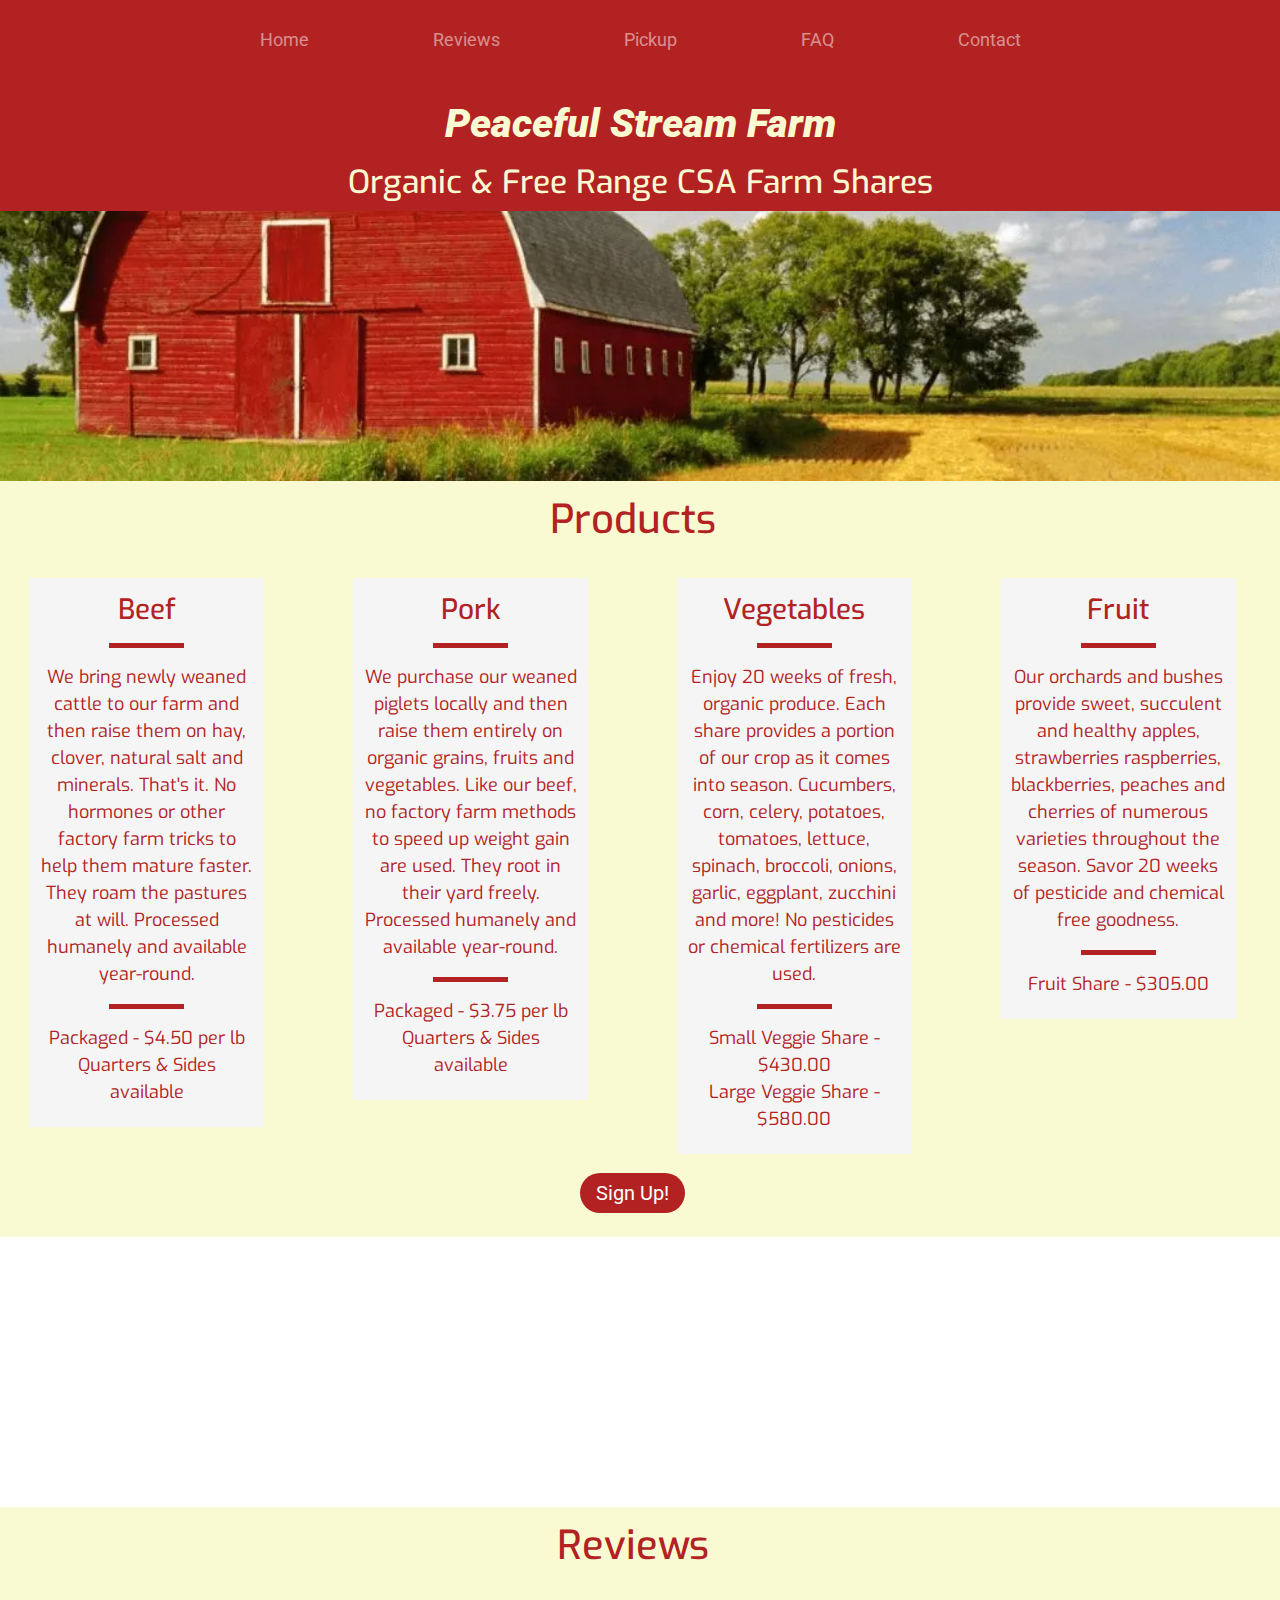
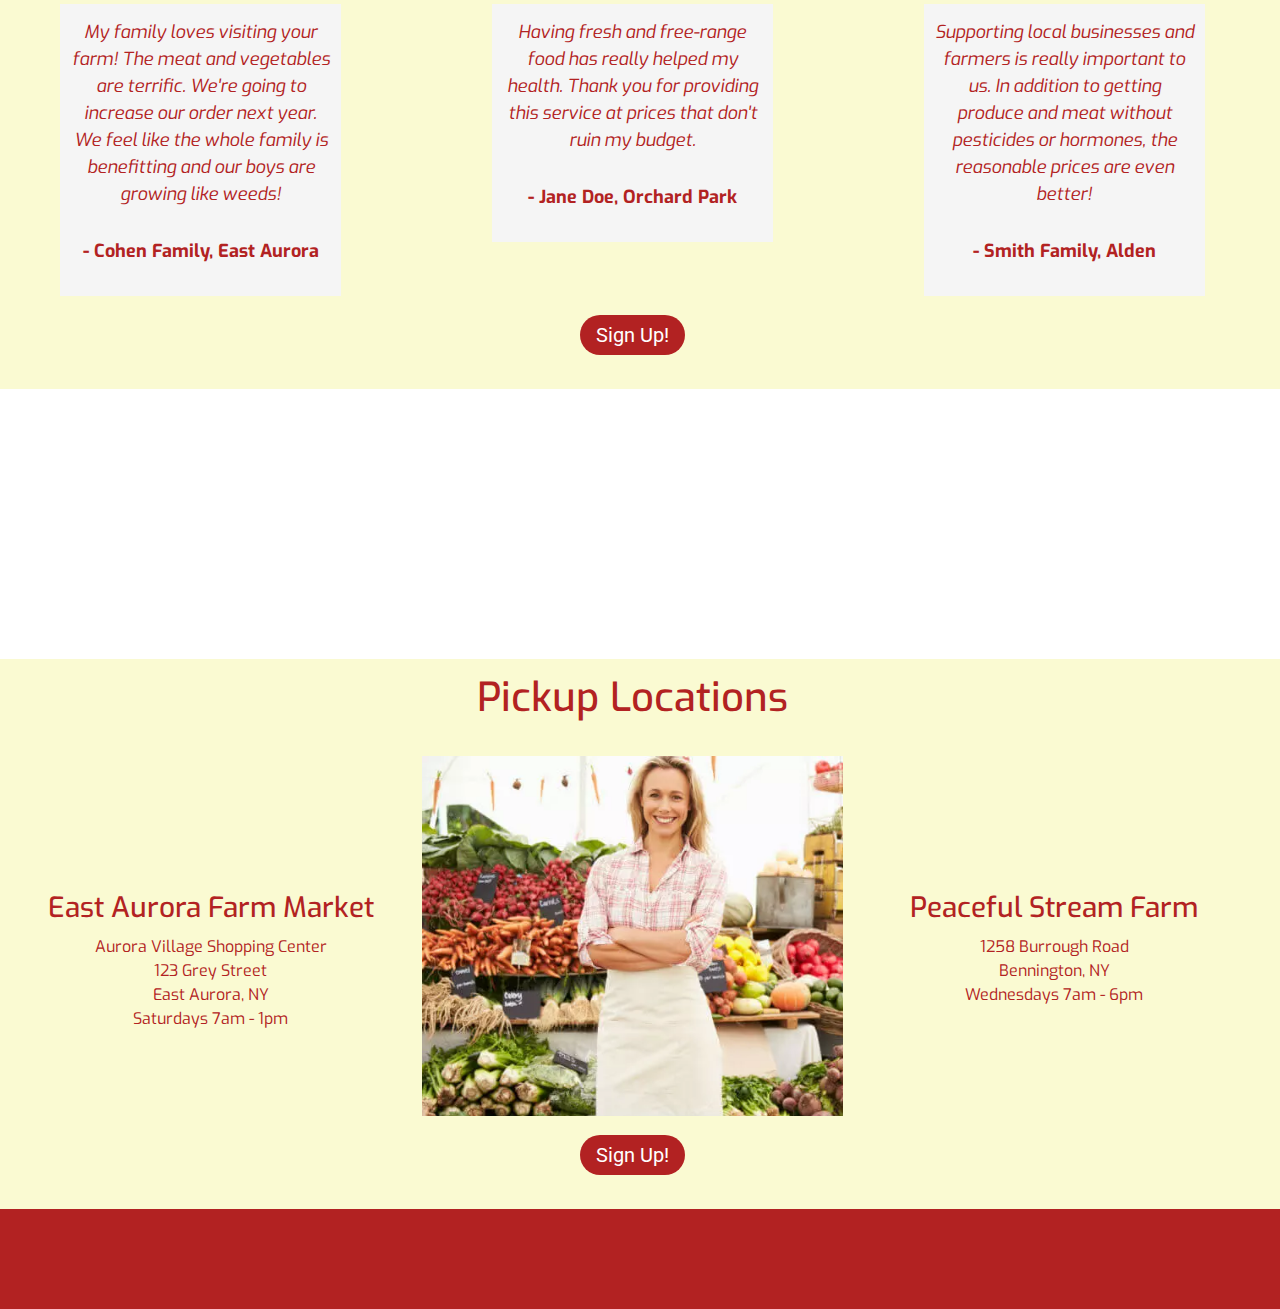
<file: index.html>
<!DOCTYPE html>
<html lang="en">

<head>
    <meta charset="UTF-8">
    <meta name="viewport" content="width=device-width, initial-scale=1.0">
    <meta name="keywords"
        content="east aurora farm market, organic, organic produce, CSA, community supported agriculture, free range, free range beef, free range pork, farm shares">
    <link rel="stylesheet" href="https://maxcdn.bootstrapcdn.com/bootstrap/4.2.1/css/bootstrap.min.css" />
    <link rel="stylesheet" href="https://use.fontawesome.com/releases/v5.15.2/css/all.css"
        integrity="sha384-vSIIfh2YWi9wW0r9iZe7RJPrKwp6bG+s9QZMoITbCckVJqGCCRhc+ccxNcdpHuYu" crossorigin="anonymous">
    <link rel="stylesheet" href="assets/css/style.css" type="text/css" />
    <title>Peaceful Stream Farm</title>
    <link rel="icon" href="data; ">
</head>

<body>
    <header class="bg-color-nav">
        <div class="container">
            <div class="row no-gutters">
                <div class="col">
                    <nav class="navbar navbar-dark navbar-expand-sm">
                        <button class="navbar-toggler ml-auto" type="button" data-toggle="collapse"
                            data-target="#navbarNavDropdown" aria-controls="navbarNavDropdown" aria-expanded="false"
                            aria-label="Toggle navigation">
                            <span class="navbar-toggler-icon"></span>
                        </button>
                        <div class="collapse navbar-collapse" id="navbarNavDropdown">
                            <ul class="navbar-nav navbar-center mx-auto nav">
                                <li class="nav-item mr list-inline-item menuitem">
                                    <a href="#home" class="nav-link"><i class="fa fa-home d-none d-xl-block"
                                            aria-hidden="true"></i><span>Home</span></a>
                                </li>
                                <li class="nav-item mr list-inline-item menuitem">
                                    <a href="#review" class="nav-link"><i class="fas fa-check d-none d-xl-block"
                                            aria-hidden="true"></i><span>Reviews</span></a>
                                </li>
                                <li class="nav-item mr list-inline-item  menuitem">
                                    <a href="#pickup" class="nav-link"><i class="fas fa-map-signs d-none d-xl-block"
                                            aria-hidden="true"></i><span>Pickup</span></a>
                                </li>
                                <li class="nav-item mr list-inline-item  menuitem">
                                    <a href="faq.html" class="nav-link"><i class="fa fa-question d-none d-xl-block"
                                            aria-hidden="true"></i><span>FAQ</span></a>
                                </li>
                                <li class="nav-item mr list-inline-item menuitem">
                                    <a href="contact.html" class="nav-link"><i class="fa fa-comment d-none d-xl-block"
                                            aria-hidden="true"></i><span>Contact</span></a>
                                </li>
                            </ul>
                        </div>
                    </nav>
                </div>
            </div>
            <div class="heading bg-color-heading">
                <br class="d-none d-md-block">
                <h1 class="heading-text"><strong><em>Peaceful Stream Farm </em><i class="fas fa-bacon"
                            aria-hidden="true"></i></strong></h1>
                <h2 class="sub-heading-text">Organic & Free Range CSA Farm Shares</h2>
            </div>
        </div>
    </header>


    <div class="img1-container">
    </div>
    <!-- /.products -->
    <div class="container-fluid product-section bg-color-product">
        <div class="row no-gutters">
            <div class="col-12">
                <h1 id="home" class="heading sub-heading-text2">Products</h1>
            </div>
        </div>
        <br class="d-none d-md-block">
        <div class="row">
            <div class="col-12 col-md-6 col-xl-3">
                <div class="media">
                    <div class="media-body product">
                        <blockquote class="blockquote">
                            <h3>Beef</h3>
                            <hr class="block-divider d-none d-xl-block">
                            <p>
                                We bring newly weaned cattle to our farm and then raise them on hay, clover, natural
                                salt and minerals.
                                That's it. No hormones or other factory farm tricks to help them mature faster.
                                They roam the pastures at will. Processed humanely and available year-round.
                            </p>
                            <hr class="block-divider d-none d-xl-block">
                            <p>
                                Packaged - $4.50 per lb
                            </p>
                            <p>
                                Quarters & Sides available
                            </p>
                            <hr class="block-divider d-xl-none">
                        </blockquote>
                    </div>
                </div>
            </div>
            <div class="col-12 col-md-6 col-xl-3">
                <div class="media">
                    <div class="media-body product">
                        <blockquote class="blockquote">
                            <h3>Pork</h3>
                            <hr class="block-divider d-none d-xl-block">
                            <p>
                                We purchase our weaned piglets locally and then raise them entirely on organic grains,
                                fruits and vegetables.
                                Like our beef, no factory farm methods to speed up weight gain are used.
                                They root in their yard freely. Processed humanely and available year-round.
                            </p>
                            <hr class="block-divider d-none d-xl-block">
                            <p>
                                Packaged - $3.75 per lb
                            </p>
                            <p>
                                Quarters & Sides available
                            </p>
                            <hr class="block-divider d-xl-none">
                        </blockquote>
                    </div>
                </div>
            </div>
            <div class="col-12 col-md-6 col-xl-3">
                <div class="media">
                    <div class="media-body product">
                        <blockquote class="blockquote">
                            <h3>Vegetables</h3>
                            <hr class="block-divider d-none d-xl-block">
                            <p>
                                Enjoy 20 weeks of fresh, organic produce. Each share provides a portion of
                                our crop as it comes into season. Cucumbers, corn, celery, potatoes, tomatoes,
                                lettuce, spinach, broccoli, onions, garlic, eggplant, zucchini and more!
                                No pesticides or chemical fertilizers are used.
                            </p>
                            <hr class="block-divider d-none d-xl-block">
                            <p>
                                Small Veggie Share - $430.00
                            </p>
                            <p>
                                Large Veggie Share - $580.00
                            </p>
                            <hr class="block-divider d-xl-none">
                        </blockquote>
                    </div>
                </div>
            </div>
            <div class="col-12 col-md-6 col-xl-3">
                <div class="media">
                    <div class="media-body product">
                        <blockquote class="blockquote">
                            <h3>Fruit</h3>
                            <hr class="block-divider d-none d-xl-block">
                            <p>
                                Our orchards and bushes provide sweet, succulent and healthy apples, strawberries
                                raspberries, blackberries, peaches and cherries of numerous varieties throughout the
                                season.
                                Savor 20 weeks of pesticide and chemical free goodness.
                            </p>
                            <hr class="block-divider d-none d-xl-block">
                            <p>
                                Fruit Share - $305.00
                            </p>
                            <hr class="block-divider d-xl-none">
                        </blockquote>
                    </div>
                </div>
            </div>
        </div>
        <br>
        <div class="form-row text-center">
            <div class="col">
                <p><a class="btn-prod btn-lg btn-light" href="contact.html">Sign Up!</a></p>
            </div>
        </div>
        <br>
    </div>
    <div class="img2-container">
    </div>
    <!-- /.reviews -->
    <div class="container-fluid review-section bg-color-review">
        <div class="row">
            <div class="col-12">
                <h1 id="review" class="heading sub-heading-text2">Reviews</h1>
            </div>
        </div>
        <br class="d-none d-md-block">
        <div class="row">
            <div class="col-12 col-md-6 col-lg-4">
                <div class="media">
                    <div class="media-body review">
                        <blockquote class="blockquote text-center">
                            <p><em>My family loves visiting your farm! The meat and vegetables are terrific. We're
                                    going to increase our
                                    order next year. We feel like the whole family is benefitting and our boys are
                                    growing like weeds!</em>
                            </p>
                            <br class="d-none d-md-block">
                            <p><strong>- Cohen Family, East Aurora</strong></p>
                        </blockquote>
                    </div>
                </div>
            </div>
            <div class="d-none d-lg-block col-lg-4">
                <div class="media">
                    <div class="media-body review">
                        <blockquote class="blockquote text-center">
                            <p><em>Having fresh and free-range food has really helped my health.
                                    Thank you for providing this service at prices that don't ruin my budget.</em>
                            </p>
                            <br class="d-none d-md-block">
                            <p><strong>- Jane Doe, Orchard Park</strong></p>
                        </blockquote>
                    </div>
                </div>
            </div>
            <div class="col-12 col-md-6 col-lg-4">
                <div class="media">
                    <div class="media-body review">
                        <blockquote class="blockquote">
                            <p><em> Supporting local businesses and farmers is really important to us.
                                    In addition to getting produce and meat without pesticides or hormones,
                                    the reasonable prices are even better!</em>
                            </p>
                            <br class="d-none d-md-block">
                            <p><strong>- Smith Family, Alden</strong></p>
                        </blockquote>
                    </div>
                </div>
            </div>
        </div>
        <br>
        <div class="form-row text-center">
            <div class="col">
                <p><a class="btn-prod btn-lg btn-light" href="contact.html">Sign Up!</a></p>
            </div>
        </div>
        <br>
    </div>
    <div class="img3-container">
    </div>
    <!-- /.pickup -->
    <div class="container-fluid pickup-section bg-color-pickup">
        <div class="row no-gutters">
            <div class="col-12">
                <h1 id="pickup" class="heading sub-heading-text2">Pickup Locations</h1>
            </div>
        </div>
        <br class="d-none d-md-block">
        <div class="row no-gutters">
            <div class="col-sm-12 col-lg-4">
                <div class="location text-center">
                    <h3 class="sub-heading-text2">East Aurora Farm Market</h3>
                    <span>Aurora Village Shopping Center</span>
                    <br>
                    <span>123 Grey Street</span>
                    <br>
                    <span>East Aurora, NY</span>
                    <br>
                    <span>Saturdays 7am - 1pm</span>
                </div>
            </div>
            <div class="d-none d-lg-block col-lg-4">
                <div class="location-img" aria-hidden="true">
                </div>
            </div>
            <div class="col-sm-12 col-lg-4 text-center">
                <div class="location text-center">
                    <h3 class="sub-heading-text2">Peaceful Stream Farm</h3>
                    <span>1258 Burrough Road</span>
                    <br>
                    <span>Bennington, NY</span>
                    <br>
                    <span>Wednesdays 7am - 6pm</span>
                </div>
            </div>
        </div>
        <br>
        <div class="form-row text-center">
            <div class="col">
                <p><a class="btn-prod btn-lg btn-light" href="contact.html">Sign Up!</a></p>
            </div>
        </div>
        <br>
    </div>


    <footer class="bg-color-footer">
        <div class="container-fluid">
            <div class="row text-center no-gutters">
                <div class="col">
                    <ul class="list-inline social-links">
                        <li class="list-inline-item menuitem">
                            <a class="col-2" href="https://www.facebook.com/" target="_blank" rel="noreferrer">
                                <i class="fab fa-facebook-f" aria-hidden="true"></i>
                                <span class="sr-only">Facebook</span>
                            </a>
                        </li>
                        <li class="list-inline-item menuitem">
                            <a class="col-2" href="https://twitter.com/" target="_blank" rel="noreferrer">
                                <i class="fab fa-twitter" aria-hidden="true"></i>
                                <span class="sr-only">Twitter</span>
                            </a>
                        </li>
                        <li class="list-inline-item menuitem">
                            <a class="col-2" href="https://www.pinterest.com/" target="_blank" rel="noreferrer">
                                <i class="fab fa-pinterest" aria-hidden="true"></i>
                                <span class="sr-only">Pinterest</span>
                            </a>
                        </li>
                        <li class="list-inline-item menuitem">
                            <a class="col-2" href="https://www.instagram.com/" target="_blank" rel="noreferrer">
                                <i class="fab fa-instagram" aria-hidden="true"></i>
                                <span class="sr-only">Instagram</span>
                            </a>
                        </li>
                    </ul>
                </div>
            </div>
        </div>
    </footer>
    <script src="https://code.jquery.com/jquery-3.3.1.slim.min.js"
        integrity="sha384-q8i/X+965DzO0rT7abK41JStQIAqVgRVzpbzo5smXKp4YfRvH+8abtTE1Pi6jizo"
        crossorigin="anonymous"></script>
    <script src="https://cdnjs.cloudflare.com/ajax/libs/popper.js/1.14.6/umd/popper.min.js"
        integrity="sha384-wHAiFfRlMFy6i5SRaxvfOCifBUQy1xHdJ/yoi7FRNXMRBu5WHdZYu1hA6ZOblgut"
        crossorigin="anonymous"></script>
    <script src="https://stackpath.bootstrapcdn.com/bootstrap/4.2.1/js/bootstrap.min.js"
        integrity="sha384-B0UglyR+jN6CkvvICOB2joaf5I4l3gm9GU6Hc1og6Ls7i6U/mkkaduKaBhlAXv9k"
        crossorigin="anonymous"></script>
</body>

</html>
</file>
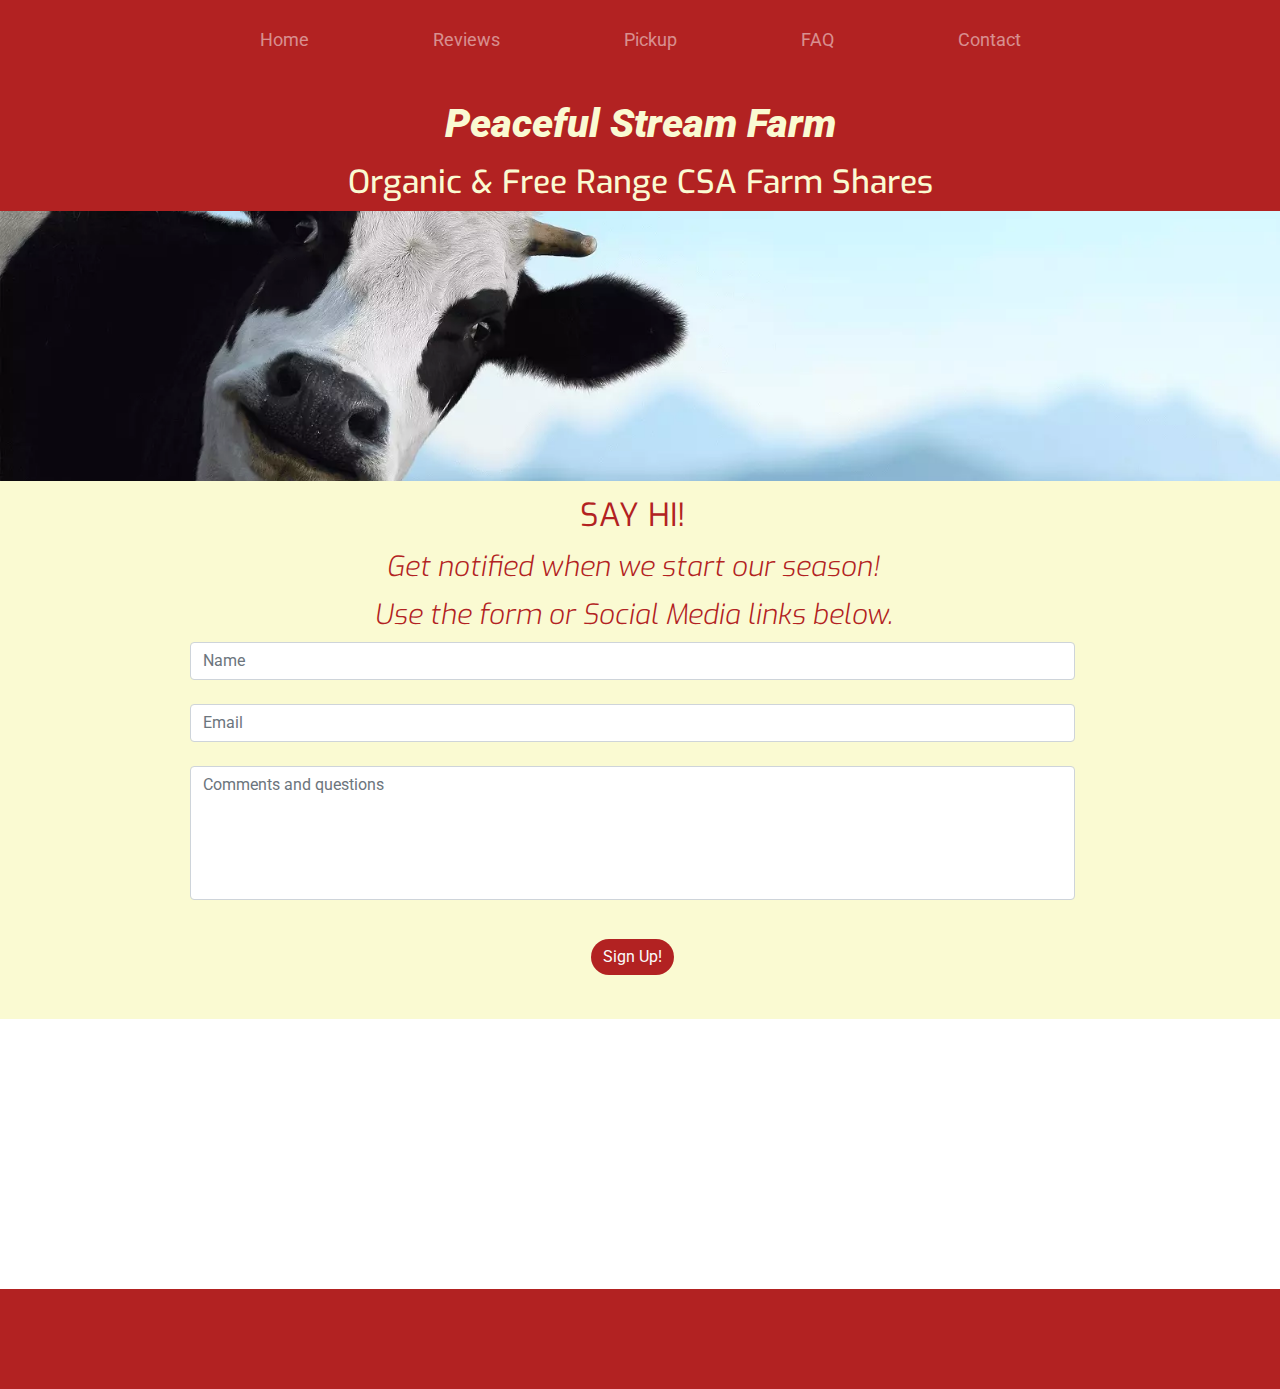
<file: contact.html>
<!DOCTYPE html>
<html lang="en">

<head>
    <meta charset="UTF-8">
    <meta name="viewport" content="width=device-width, initial-scale=1.0">
    <meta name="keywords"
        content="east aurora farm market, organic, organic produce, CSA, community supported agriculture, free range, free range beef, free range pork, farm shares">
    <link rel="stylesheet" href="https://maxcdn.bootstrapcdn.com/bootstrap/4.2.1/css/bootstrap.min.css" />
    <link rel="stylesheet" href="https://use.fontawesome.com/releases/v5.15.2/css/all.css"
        integrity="sha384-vSIIfh2YWi9wW0r9iZe7RJPrKwp6bG+s9QZMoITbCckVJqGCCRhc+ccxNcdpHuYu" crossorigin="anonymous">
    <link rel="stylesheet" href="assets/css/style.css" type="text/css" />
    <title>Peaceful Stream Farm | Orgnaic CSA Farm Shares</title>
    <link rel="icon" href="data; ">
</head>

<body>
    <header class="bg-color-nav">
        <div class="container">
            <div class="row no-gutters">
                <div class="col">
                    <nav class="navbar navbar-dark navbar-expand-sm">
                        <button class="navbar-toggler ml-auto" type="button" data-toggle="collapse"
                            data-target="#navbarNavDropdown" aria-controls="navbarNavDropdown" aria-expanded="false"
                            aria-label="Toggle navigation">
                            <span class="navbar-toggler-icon"></span>
                        </button>
                        <div class="collapse navbar-collapse" id="navbarNavDropdown">
                            <ul class="navbar-nav navbar-center mx-auto nav">
                                <li class="nav-item mr list-inline-item menuitem">
                                    <a href="index.html" class="nav-link"><i class="fa fa-home d-none d-xl-block"
                                            aria-hidden="true"></i><span>Home</span></a>
                                </li>
                                <li class="nav-item mr list-inline-item menuitem">
                                    <a href="index.html" class="nav-link"><i class="fas fa-check d-none d-xl-block"
                                            aria-hidden="true"></i><span>Reviews</span></a>
                                </li>
                                <li class="nav-item mr list-inline-item  menuitem">
                                    <a href="index.html" class="nav-link"><i class="fas fa-map-signs d-none d-xl-block"
                                            aria-hidden="true"></i><span>Pickup</span></a>
                                </li>
                                <li class="nav-item mr list-inline-item  menuitem">
                                    <a href="faq.html" class="nav-link"><i class="fa fa-question d-none d-xl-block"
                                            aria-hidden="true"></i><span>FAQ</span></a>
                                </li>
                                <li class="nav-item mr list-inline-item menuitem">
                                    <a href="contact.html" class="nav-link"><i class="fa fa-comment d-none d-xl-block"
                                            aria-hidden="true"></i><span>Contact</span></a>
                                </li>
                            </ul>
                        </div>
                    </nav>
                </div>
            </div>
            <div class="heading bg-color-heading">
                <br class="d-none d-md-block">
                <h1 class="heading-text"><strong><em>Peaceful Stream Farm </em><i class="fas fa-bacon"
                            aria-hidden="true"></i></strong></h1>
                <h2 class="sub-heading-text">Organic & Free Range CSA Farm Shares</h2>
            </div>
        </div>
    </header>


    <div class="img4-container">
    </div>
    <section>
        <div class="container-fluid bg-color-contact">
            <div class="row no-gutters contact">
                <div class="col">
                    <h2 class="contact-heading uppercase text-center"><strong>Say Hi!</strong></h2>
                    <h3 class="contact-heading text-center"><em>Get notified when we start our season!</em></h3>
                    <h3 class="contact-heading text-center"><em>Use the form or Social Media links below.</em></h3>

                    <!-- /. Majority copied from CI example Resume/CV site in class mini-project -->
                    <div class="center-form">
                        <form action="contact_thanks.html" method="GET">
                            <input type="text" name="name" id="fullname" class="form-control" placeholder="Name"
                                required />
                            <br>
                            <input type="email" name="email" id="emailaddress" class="form-control" placeholder="Email"
                                required />
                            <br>
                            <textarea name="comments" id="comments" rows="5" class="form-control"
                                placeholder="Comments and questions"></textarea>
                            <br>
                            <div class="form-row text-center">
                                <div class="col">
                                    <button type="submit" class="btn btn-secondary">Sign Up!</button>
                                </div>
                            </div>
                            <br>
                        </form>
                    </div>
                </div>
            </div>
        </div>
    </section>
    <div class="img5-container">
    </div>


    <footer class="bg-color-footer">
        <div class="container-fluid">
            <div class="row text-center no-gutters">
                <div class="col">
                    <ul class="list-inline social-links">
                        <li class="list-inline-item menuitem">
                            <a class="col-2" href="https://www.facebook.com/" target="_blank" rel="noreferrer">
                                <i class="fab fa-facebook-f" aria-hidden="true"></i>
                                <span class="sr-only">Facebook</span>
                            </a>
                        </li>
                        <li class="list-inline-item menuitem">
                            <a class="col-2" href="https://twitter.com/" target="_blank" rel="noreferrer">
                                <i class="fab fa-twitter" aria-hidden="true"></i>
                                <span class="sr-only">Twitter</span>
                            </a>
                        </li>
                        <li class="list-inline-item menuitem">
                            <a class="col-2" href="https://www.pinterest.com/" target="_blank" rel="noreferrer">
                                <i class="fab fa-pinterest" aria-hidden="true"></i>
                                <span class="sr-only">Pinterest</span>
                            </a>
                        </li>
                        <li class="list-inline-item menuitem">
                            <a class="col-2" href="https://www.instagram.com/" target="_blank" rel="noreferrer">
                                <i class="fab fa-instagram" aria-hidden="true"></i>
                                <span class="sr-only">Instagram</span>
                            </a>
                        </li>
                    </ul>
                </div>
            </div>
        </div>
    </footer>
    <script src="https://code.jquery.com/jquery-3.3.1.slim.min.js"
        integrity="sha384-q8i/X+965DzO0rT7abK41JStQIAqVgRVzpbzo5smXKp4YfRvH+8abtTE1Pi6jizo"
        crossorigin="anonymous"></script>
    <script src="https://cdnjs.cloudflare.com/ajax/libs/popper.js/1.14.6/umd/popper.min.js"
        integrity="sha384-wHAiFfRlMFy6i5SRaxvfOCifBUQy1xHdJ/yoi7FRNXMRBu5WHdZYu1hA6ZOblgut"
        crossorigin="anonymous"></script>
    <script src="https://stackpath.bootstrapcdn.com/bootstrap/4.2.1/js/bootstrap.min.js"
        integrity="sha384-B0UglyR+jN6CkvvICOB2joaf5I4l3gm9GU6Hc1og6Ls7i6U/mkkaduKaBhlAXv9k"
        crossorigin="anonymous"></script>
</body>

</html>
</file>
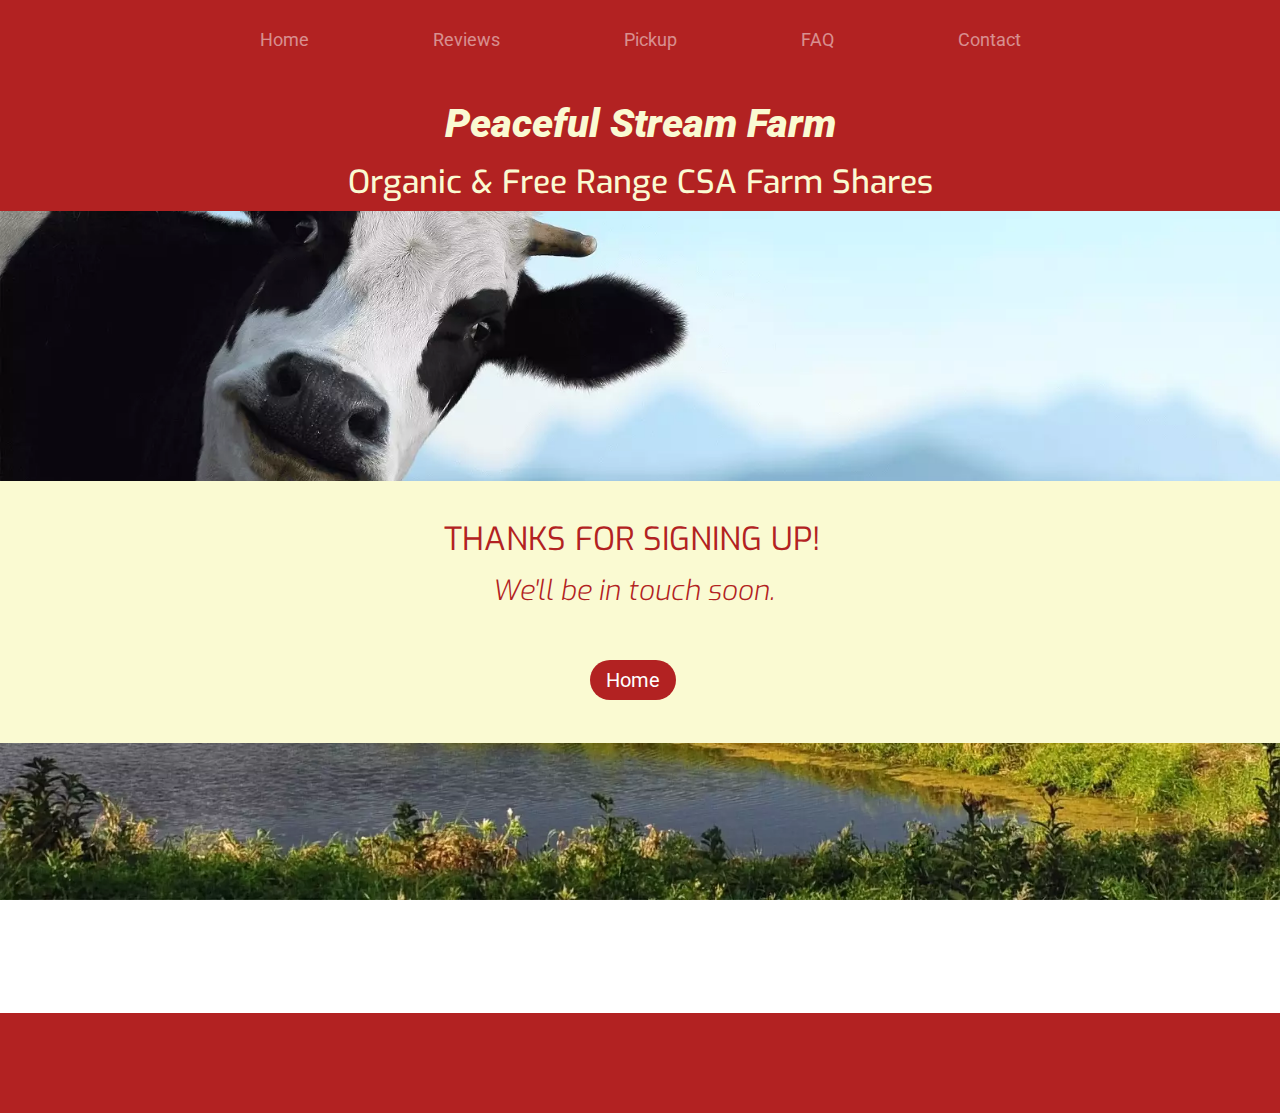
<file: contact_thanks.html>
<!DOCTYPE html>
<html lang="en">

<head>
    <meta charset="UTF-8">
    <meta name="viewport" content="width=device-width, initial-scale=1.0">
    <meta name="keywords"
        content="east aurora farm market, organic, organic produce, CSA, community supported agriculture, free range, free range beef, free range pork, farm shares">
    <link rel="stylesheet" href="https://maxcdn.bootstrapcdn.com/bootstrap/4.2.1/css/bootstrap.min.css" />
    <link rel="stylesheet" href="https://use.fontawesome.com/releases/v5.15.2/css/all.css"
        integrity="sha384-vSIIfh2YWi9wW0r9iZe7RJPrKwp6bG+s9QZMoITbCckVJqGCCRhc+ccxNcdpHuYu" crossorigin="anonymous">
    <link rel="stylesheet" href="assets/css/style.css" type="text/css" />
    <title>Peaceful Stream Farm | Orgnaic CSA Farm Shares</title>
    <link rel="icon" href="data; ">
</head>

<body>
    <header class="bg-color-nav">
        <div class="container">
            <div class="row no-gutters">
                <div class="col">
                    <nav class="navbar navbar-dark navbar-expand-sm">
                        <button class="navbar-toggler ml-auto" type="button" data-toggle="collapse"
                            data-target="#navbarNavDropdown" aria-controls="navbarNavDropdown" aria-expanded="false"
                            aria-label="Toggle navigation">
                            <span class="navbar-toggler-icon"></span>
                        </button>
                        <div class="collapse navbar-collapse" id="navbarNavDropdown">
                            <ul class="navbar-nav navbar-center mx-auto nav">
                                <li class="nav-item mr list-inline-item menuitem">
                                    <a href="index.html" class="nav-link"><i class="fa fa-home d-none d-xl-block"
                                            aria-hidden="true"></i><span>Home</span></a>
                                </li>
                                <li class="nav-item mr list-inline-item menuitem">
                                    <a href="index.html" class="nav-link"><i class="fas fa-check d-none d-xl-block"
                                            aria-hidden="true"></i><span>Reviews</span></a>
                                </li>
                                <li class="nav-item mr list-inline-item  menuitem">
                                    <a href="index.html" class="nav-link"><i class="fas fa-map-signs d-none d-xl-block"
                                            aria-hidden="true"></i><span>Pickup</span></a>
                                </li>
                                <li class="nav-item mr list-inline-item  menuitem">
                                    <a href="faq.html" class="nav-link"><i class="fa fa-question d-none d-xl-block"
                                            aria-hidden="true"></i><span>FAQ</span></a>
                                </li>
                                <li class="nav-item mr list-inline-item menuitem">
                                    <a href="contact.html" class="nav-link"><i class="fa fa-comment d-none d-xl-block"
                                            aria-hidden="true"></i><span>Contact</span></a>
                                </li>
                            </ul>
                        </div>
                    </nav>
                </div>

            </div>
            <div class="heading bg-color-heading">
                <br class="d-none d-md-block">
                <h1 class="heading-text"><strong><em>Peaceful Stream Farm </em><i class="fas fa-bacon"
                            aria-hidden="true"></i></strong></h1>
                <h2 class="sub-heading-text">Organic & Free Range CSA Farm Shares</h2>
            </div>
        </div>
    </header>


    <div class="img4-container">
    </div>
    <section>
        <div class="container-fluid bg-color-contact">
            <div class="row no-gutters contact thanks">
                <div class="col">
                    <br>
                    <h2 class="contact-heading uppercase text-center"><strong>Thanks for signing up!</strong></h2>
                    <h3 class="contact-heading text-center"><em>We'll be in touch soon.</em></h3>
                    <br>
                    <br>
                    <div class="center-form">
                        <form>
                            <div class="form-row text-center">
                                <div class="col justify-content-center">
                                    <p><a class="btn-prod btn-lg btn-light" href="index.html">Home</a></p>
                                </div>
                            </div>
                        </form>
                    </div>
                    <br>
                    <br>
                </div>
            </div>
        </div>
    </section>

    <div class="img5-container">
    </div>


    <footer class="bg-color-footer">
        <div class="container-fluid">
            <div class="row text-center no-gutters">
                <div class="col">
                    <ul class="list-inline social-links">
                        <li class="list-inline-item menuitem">
                            <a class="col-2" href="https://www.facebook.com/" target="_blank" rel="noreferrer">
                                <i class="fab fa-facebook-f" aria-hidden="true"></i>
                                <span class="sr-only">Facebook</span>
                            </a>
                        </li>
                        <li class="list-inline-item menuitem">
                            <a class="col-2" href="https://twitter.com/" target="_blank" rel="noreferrer">
                                <i class="fab fa-twitter" aria-hidden="true"></i>
                                <span class="sr-only">Twitter</span>
                            </a>
                        </li>
                        <li class="list-inline-item menuitem">
                            <a class="col-2" href="https://www.pinterest.com/" target="_blank" rel="noreferrer">
                                <i class="fab fa-pinterest" aria-hidden="true"></i>
                                <span class="sr-only">Pinterest</span>
                            </a>
                        </li>
                        <li class="list-inline-item menuitem">
                            <a class="col-2" href="https://www.instagram.com/" target="_blank" rel="noreferrer">
                                <i class="fab fa-instagram" aria-hidden="true"></i>
                                <span class="sr-only">Instagram</span>
                            </a>
                        </li>
                    </ul>
                </div>
            </div>
        </div>
    </footer>
    <script src="https://code.jquery.com/jquery-3.3.1.slim.min.js"
        integrity="sha384-q8i/X+965DzO0rT7abK41JStQIAqVgRVzpbzo5smXKp4YfRvH+8abtTE1Pi6jizo"
        crossorigin="anonymous"></script>
    <script src="https://cdnjs.cloudflare.com/ajax/libs/popper.js/1.14.6/umd/popper.min.js"
        integrity="sha384-wHAiFfRlMFy6i5SRaxvfOCifBUQy1xHdJ/yoi7FRNXMRBu5WHdZYu1hA6ZOblgut"
        crossorigin="anonymous"></script>
    <script src="https://stackpath.bootstrapcdn.com/bootstrap/4.2.1/js/bootstrap.min.js"
        integrity="sha384-B0UglyR+jN6CkvvICOB2joaf5I4l3gm9GU6Hc1og6Ls7i6U/mkkaduKaBhlAXv9k"
        crossorigin="anonymous"></script>
</body>

</html>
</file>
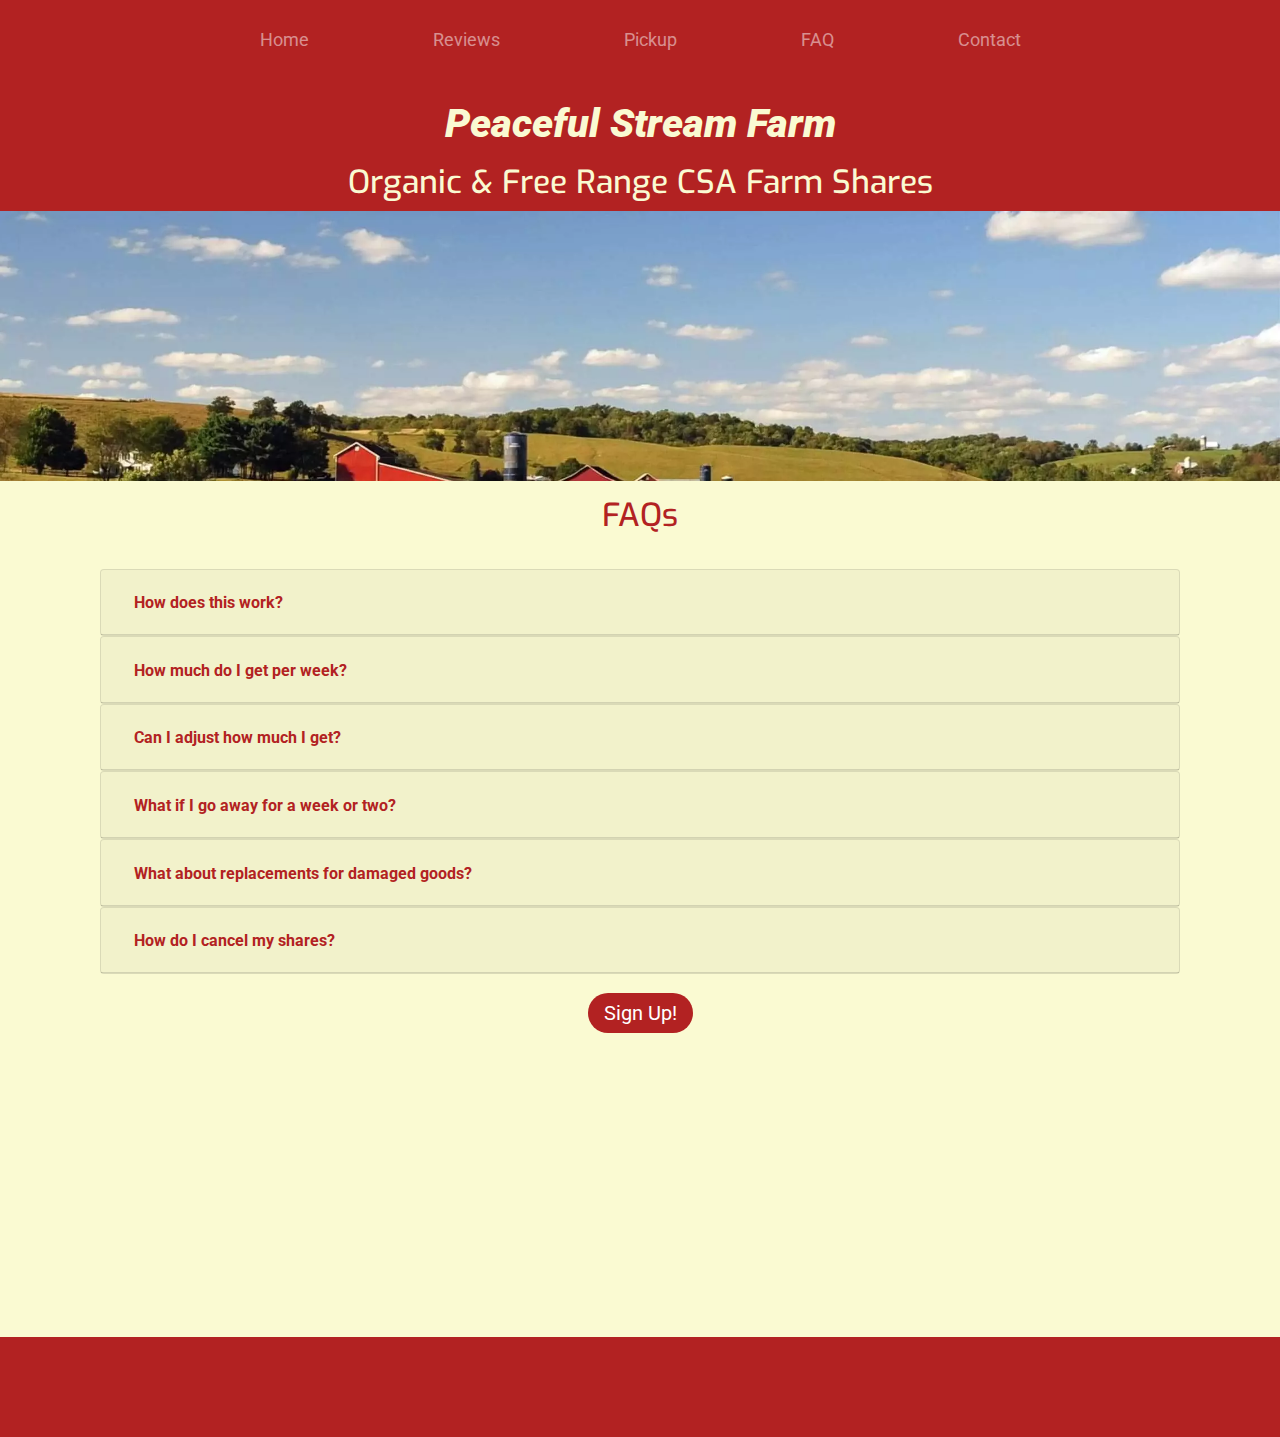
<file: faq.html>
<!DOCTYPE html>
<html lang="en">

<head>
    <meta charset="UTF-8">
    <meta name="viewport" content="width=device-width, initial-scale=1.0">
    <meta name="keywords"
        content="east aurora farm market, organic, organic produce, CSA, community supported agriculture, free range, free range beef, free range pork, farm shares">
    <link rel="stylesheet" href="https://maxcdn.bootstrapcdn.com/bootstrap/4.2.1/css/bootstrap.min.css" />
    <link rel="stylesheet" href="https://use.fontawesome.com/releases/v5.15.2/css/all.css"
        integrity="sha384-vSIIfh2YWi9wW0r9iZe7RJPrKwp6bG+s9QZMoITbCckVJqGCCRhc+ccxNcdpHuYu" crossorigin="anonymous">
    <link rel="stylesheet" href="assets/css/style.css" type="text/css" />
    <title>Peaceful Stream Farm | Orgnaic CSA Farm Shares</title>
    <link rel="icon" href="data; ">
</head>

<body>
    <header class="bg-color-nav">
        <div class="container">
            <div class="row no-gutters">
                <div class="col">
                    <nav class="navbar navbar-dark navbar-expand-sm">
                        <button class="navbar-toggler ml-auto" type="button" data-toggle="collapse"
                            data-target="#navbarNavDropdown" aria-controls="navbarNavDropdown" aria-expanded="false"
                            aria-label="Toggle navigation">
                            <span class="navbar-toggler-icon"></span>
                        </button>
                        <div class="collapse navbar-collapse" id="navbarNavDropdown">
                            <ul class="navbar-nav navbar-center mx-auto nav">
                                <li class="nav-item mr list-inline-item menuitem">
                                    <a href="index.html" class="nav-link"><i class="fa fa-home d-none d-xl-block"
                                            aria-hidden="true"></i><span>Home</span></a>
                                </li>
                                <li class="nav-item mr list-inline-item menuitem">
                                    <a href="index.html" class="nav-link"><i class="fas fa-check d-none d-xl-block"
                                            aria-hidden="true"></i><span>Reviews</span></a>
                                </li>
                                <li class="nav-item mr list-inline-item  menuitem">
                                    <a href="index.html" class="nav-link"><i class="fas fa-map-signs d-none d-xl-block"
                                            aria-hidden="true"></i><span>Pickup</span></a>
                                </li>
                                <li class="nav-item mr list-inline-item  menuitem">
                                    <a href="faq.html" class="nav-link"><i class="fa fa-question d-none d-xl-block"
                                            aria-hidden="true"></i><span>FAQ</span></a>
                                </li>
                                <li class="nav-item mr list-inline-item menuitem">
                                    <a href="contact.html" class="nav-link"><i class="fa fa-comment d-none d-xl-block"
                                            aria-hidden="true"></i><span>Contact</span></a>
                                </li>
                            </ul>
                        </div>
                    </nav>
                </div>
            </div>
            <div class="heading bg-color-heading">
                <br class="d-none d-md-block">
                <h1 class="heading-text"><strong><em>Peaceful Stream Farm </em><i class="fas fa-bacon"
                            aria-hidden="true"></i></strong></h1>
                <h2 class="sub-heading-text">Organic & Free Range CSA Farm Shares</h2>
            </div>
        </div>
    </header>

    <section class="bg-color-pickup">
        <div class="img5-container">
        </div>

        <div class="container">
            <div class="container pickup-section">
                <div class="row no-gutters">
                    <div class="col">
                        <h2 id="pickup" class="heading sub-heading-text2">FAQs</h2>
                    </div>
                </div>
                <br>
                <!-- Majority copied from https://getbootstrap.com/docs/4.2/components/collapse/-->
                <div class="accordion bg-color-faq" id="accordionExample">
                    <div class="card">
                        <div class="card-header" id="headingOne">
                            <h2 class="mb-0">
                                <button class="btn btn-link collapsed" type="button" data-toggle="collapse"
                                    data-target="#collapseOne" aria-expanded="false" aria-controls="collapseOne">
                                    How does this work?
                                </button>
                            </h2>
                        </div>
                        <div id="collapseOne" class="collapse" aria-labelledby="headingOne"
                            data-parent="#accordionExample">
                            <div class="card-body">
                                Community Supported Agriculture shares are essentially a weekly subscription for your
                                favorite vegetables, fruit and meats. On Mondays, you'll receive an email or text
                                reminder
                                to log in to our secure site. Make your selections for the week and choose your
                                preferred
                                pickup location. Stop by during the hours listed for the pickup location and we'll have
                                your
                                order ready and waiting for you. We'll even load it into your car!
                            </div>
                        </div>
                    </div>
                    <div class="card">
                        <div class="card-header" id="headingTwo">
                            <h2 class="mb-0">
                                <button class="btn btn-link collapsed" type="button" data-toggle="collapse"
                                    data-target="#collapseTwo" aria-expanded="false" aria-controls="collapseTwo">
                                    How much do I get per week?
                                </button>
                            </h2>
                        </div>
                        <div id="collapseTwo" class="collapse" aria-labelledby="headingTwo"
                            data-parent="#accordionExample">
                            <div class="card-body">
                                Beef and pork are sold usually by the pound, so you specify exactly the amount you
                                need
                                for the week. Full fruit shares are between 1/4 and 1/2 bushel per week or roughly
                                equivalent
                                to a
                                couple bags of apples, but with a much more varied and delicious combination of in
                                season
                                fruits. A small veggie share is about the size of a full fruit share, which is usually
                                enough for 2
                                or 3 people per week. A large veggie share is double that amount and meant for 4 - 6
                                people
                                per
                                week. Both the large and small provide a variety of in-season fresh and delicious vegetables.
                                Of course that all depends on your appetite!
                            </div>
                        </div>
                    </div>
                    <div class="card">
                        <div class="card-header" id="headingThree">
                            <h2 class="mb-0">
                                <button class="btn btn-link collapsed" type="button" data-toggle="collapse"
                                    data-target="#collapseThree" aria-expanded="false" aria-controls="collapseThree">
                                    Can I adjust how much I get?
                                </button>
                            </h2>
                        </div>
                        <div id="collapseThree" class="collapse" aria-labelledby="headingThree"
                            data-parent="#accordionExample">
                            <div class="card-body">
                                Certainly! If you'd like more, purchase and additional 1/2, whole or more shares or
                                pounds
                                of meat. The same goes if you'd like to get less. Let us know and we'll adjust the
                                amounts
                                and fees
                                to suit your needs and budget.
                            </div>
                        </div>
                    </div>
                    <div class="card">
                        <div class="card-header" id="headingFour">
                            <h2 class="mb-0">
                                <button class="btn btn-link collapsed" type="button" data-toggle="collapse"
                                    data-target="#collapseFour" aria-expanded="false" aria-controls="collapseFour">
                                    What if I go away for a week or two?
                                </button>
                            </h2>
                        </div>
                        <div id="collapseFour" class="collapse" aria-labelledby="headingFour"
                            data-parent="#accordionExample">
                            <div class="card-body">
                                We're flexible. Let us know how long you'd like to pause your orders. You can either use
                                the
                                unused pro-rated portion of the fee for your share for a few extra treats later or
                                choose to
                                have it returned.
                            </div>
                        </div>
                    </div>
                    <div class="card">
                        <div class="card-header" id="headingFive">
                            <h2 class="mb-0">
                                <button class="btn btn-link collapsed" type="button" data-toggle="collapse"
                                    data-target="#collapseFive" aria-expanded="false" aria-controls="collapseFive">
                                    What about replacements for damaged goods?
                                </button>
                            </h2>
                        </div>
                        <div id="collapseFive" class="collapse" aria-labelledby="headingFive"
                            data-parent="#accordionExample">
                            <div class="card-body">
                                Our produce is organic and does not get waxed or colored like some factory farms. It can
                                occasionally have blemishes, be a slightly different color than you might expect or
                                become
                                damaged in our
                                packaging. Anything that is our fault and that makes the produce not up to snuff, just
                                return it and
                                we'll gladly provide a replacement.
                            </div>
                        </div>
                    </div>
                    <div class="card">
                        <div class="card-header" id="headingSix">
                            <h2 class="mb-0">
                                <button class="btn btn-link collapsed" type="button" data-toggle="collapse"
                                    data-target="#collapseSix" aria-expanded="false" aria-controls="collapseSix">
                                    How do I cancel my shares?
                                </button>
                            </h2>
                        </div>
                        <div id="collapseSix" class="collapse" aria-labelledby="headingSix"
                            data-parent="#accordionExample">
                            <div class="card-body">
                                Of course we think you'll be more than satisfied with our produce and service.
                                But if for any reason you should choose to cancel your subscription, just let us know
                                and any prepaid, unused portion of your share fees will be refunded.
                            </div>
                        </div>
                    </div>
                </div>
                <br>
                <div class="form-row text-center">
                    <div class="col justify-content-center">
                        <p><a class="btn-prod btn-lg btn-light" href="contact.html">Sign Up!</a></p>
                    </div>
                </div>
                <br>
            </div>

        </div>
        <div class="img6-container">
        </div>
    </section>
    <footer class="bg-color-footer">
        <div class="container-fluid">
            <div class="row text-center no-gutters">
                <div class="col">
                    <ul class="list-inline social-links">
                        <li class="list-inline-item menuitem">
                            <a class="col-2" href="https://www.facebook.com/" target="_blank" rel="noreferrer">
                                <i class="fab fa-facebook-f" aria-hidden="true"></i>
                                <span class="sr-only">Facebook</span>
                            </a>
                        </li>
                        <li class="list-inline-item menuitem">
                            <a class="col-2" href="https://twitter.com/" target="_blank" rel="noreferrer">
                                <i class="fab fa-twitter" aria-hidden="true"></i>
                                <span class="sr-only">Twitter</span>
                            </a>
                        </li>
                        <li class="list-inline-item menuitem">
                            <a class="col-2" href="https://www.pinterest.com/" target="_blank" rel="noreferrer">
                                <i class="fab fa-pinterest" aria-hidden="true"></i>
                                <span class="sr-only">Pinterest</span>
                            </a>
                        </li>
                        <li class="list-inline-item menuitem">
                            <a class="col-2" href="https://www.instagram.com/" target="_blank" rel="noreferrer">
                                <i class="fab fa-instagram" aria-hidden="true"></i>
                                <span class="sr-only">Instagram</span>
                            </a>
                        </li>
                    </ul>
                </div>
            </div>
        </div>
    </footer>
    <script src="https://code.jquery.com/jquery-3.3.1.slim.min.js"
        integrity="sha384-q8i/X+965DzO0rT7abK41JStQIAqVgRVzpbzo5smXKp4YfRvH+8abtTE1Pi6jizo"
        crossorigin="anonymous"></script>
    <script src="https://cdnjs.cloudflare.com/ajax/libs/popper.js/1.14.6/umd/popper.min.js"
        integrity="sha384-wHAiFfRlMFy6i5SRaxvfOCifBUQy1xHdJ/yoi7FRNXMRBu5WHdZYu1hA6ZOblgut"
        crossorigin="anonymous"></script>
    <script src="https://stackpath.bootstrapcdn.com/bootstrap/4.2.1/js/bootstrap.min.js"
        integrity="sha384-B0UglyR+jN6CkvvICOB2joaf5I4l3gm9GU6Hc1og6Ls7i6U/mkkaduKaBhlAXv9k"
        crossorigin="anonymous"></script>
</body>

</html>
</file>
<file: assets/css/style.css>
@import url('https://fonts.googleapis.com/css?family=Roboto:100,200,300,400,500,600,700|Exo:100,200,300,400,500,600,700|Exo:100,200,300,400,500,6000,700');

/* ---------------------------------------- Colors */

.bg-color-nav {
    background-color: firebrick;
}

.bg-color-heading {
    background-color: firebrick;
}

.bg-color-product {
    background-color: lightgoldenrodyellow;
}

.bg-color-review {
    background-color: lightgoldenrodyellow;
}

.bg-color-pickup {
    background-color: lightgoldenrodyellow;
}

.bg-color-contact {
    background-color: lightgoldenrodyellow;
}

.bg-color-faq {
    background-color: lightgoldenrodyellow;
}

.bg-color-footer {
    background-color: firebrick;
}

/* ---------------------------------------- HTML */

html {
   margin: 0px;
   height: 100%;
   width: 100%;
   background-color: firebrick;
}

body {
   margin: 0px;
   min-height: 100%;
   width: 100%;
}
/* ---------------------------------------- Nav */

.navbar .navbar-toggler {
    border: 0;
}

/* ---------------------------------------- Header */

header {
    margin: 0;
}

.heading-text {
    font-family: "Roboto", sans-serif;
    font-weight: 700;
    color: lightgoldenrodyellow;
    text-align: center;
    padding-top: 10px;
}

.sub-heading-text {
    font-family: "Exo", sans-serif;
    font-weight: 500;
    color: lightgoldenrodyellow;
    text-align: center;
    padding-top: 15px;
    padding-bottom: 10px;
}

/* ---------------------------------------- Products */

p {
    margin-left: 10px;
    margin-top: 0;
    margin-right: 10px;
    margin-bottom: 0;
    font-size: 18px;
}

.heading-text2 {
    font-family: "Roboto", sans-serif;
    font-weight: 700;
    color: firebrick;
    text-align: center;
    padding-top: 10px;
}

.sub-heading-text2 {
    font-family: "Exo", sans-serif;
    font-weight: 500;
    color: firebrick;
    text-align: center;
    padding-top: 15px;
    padding-bottom: 10px;
}

.product-section {
    padding-bottom: 5px;
}

.product {
    background-color: whitesmoke;
    font-family: "Exo", sans-serif;
    font-weight: 400;
    color: firebrick;
    text-align: center;
    margin-left: 10%;
    padding-top: 15px;
    padding-bottom: 5px;
    max-width: 80%;
}

/*-- This was taken from the Whiskey drop project in class --*/
.block-divider {
    width: 75px;
    height: 5px;
    border: 0;
    background-color:firebrick;
}

.btn-prod {
    background-color: firebrick;
    border-color: firebrick;
    border-radius: 25px;
    min-width: 75px;
    text-align: center;
    color: white;
}

.btn-prod:hover {
    background-color: white;
    border-color: firebrick;
    color: firebrick;
    text-decoration: none;
}

/* ---------------------------------------- Reviews */

.review-section {
    padding-bottom: 15px;
}

.review {
    background-color: whitesmoke;
    font-family: "Exo", sans-serif;
    font-weight: 400;
    color: firebrick;
    text-align: center;
    margin-left: 15%;
    padding-top: 15px;
    padding-bottom: 15px;
    max-width: 70%;
}

/* ---------------------------------------- Pickup locations */

.pickup-section {
    padding-bottom: 15px;
}

.location {
    text-align: center;
    padding-top: 120px;
}

.location span {
    font-family: "Exo", sans-serif;
    font-weight: 400;
    color: firebrick;
    text-align: center;
    padding-top: 0;
    padding-bottom: 0;
}

.location-img {
    background: url("../images/marketPride.webp");
    background-position: left;
    background-repeat: no-repeat;
    background-size: cover;
    min-height: 360px;
    max-height: 360px;
}

/* ----------------------------------------Special paddings/margins/text */

h1, h2, h3, h4 {
    margin: 0;
}

.uppercase {
    text-transform: uppercase;
}

.inline-block {
    display: inline-block;
}

.container-fluid {
    padding-left: 0;
}


/* ----------------------------------------Contact form */

.contact-heading {
    font-family: "Exo", sans-serif;
    font-weight: 300;
    margin-top: 15px;
    color: firebrick;
}

.center-form {
    padding-top: 10px;
    margin: 0 auto;
    max-width: 70%;
}

.form-control {
    color: firebrick;
}

#comments {
    resize: none;
}

.label-color {
    color: firebrick;
    margin-left: 5px;
    margin-right: 15px;
}

button[type="submit"] {
    margin-top: 15px;
    margin-bottom: 20px;
    color: #fafafa;
    background-color: firebrick;
    border: firebrick;
    border-radius: 35px;
}

/* ---------------------------------------- FAQ */

.card {
    background-color: lightgoldenrodyellow;
    color: firebrick;
}

.mb-0 button {
    color: firebrick;
    font-weight: bold;
    text-decoration: none;
}

.mb-0 button:hover,
.mb-0 button:active {
    color: firebrick;
    font-weight: bold;
    font-style: italic;
}

/* ---------------------------------------- Footer */

footer {
    padding-top: 20px;
}

/* ---------------------------------------- Menu Items */

.menuitem {
    height: 50px;
    text-align: center;
    padding: 0 50px 0;
}

.menuitem a {
    width: 100%;
    text-decoration: none;
    color: lightgoldenrodyellow;
    height: 100px;
    font-size: 18px; 
}

.menuitem a:hover {
    color: rgba(0,0,0,0.35)
}

.menuitem a i {
    padding-top: 10px;
    display: block;
    color: lightgoldenrodyellow;
    font-size: 18px;
}

/* ---------------------------------------- Image-containers */
.img1-container{
    height: 30vh;
    background: url("../images/bigBarn.webp") no-repeat bottom right fixed; 
    -webkit-background-size: cover;
    -moz-background-size: cover;
    -o-background-size: cover;
    background-size: cover;
    display: flex;
    align-items: center;
    justify-content: center;
    position: relative;
}

.img2-container{
    height: 30vh;
    background: url("../images/fruitTree.webp") no-repeat bottom right fixed; 
    -webkit-background-size: cover;
    -moz-background-size: cover;
    -o-background-size: cover;
    background-size: cover;
    display: flex;
    align-items: center;
    justify-content: center;
    position: relative;
}

.img3-container{
    height: 30vh;
    background: url("../images/berries.webp") no-repeat bottom right fixed; 
    -webkit-background-size: cover;
    -moz-background-size: cover;
    -o-background-size: cover;
    background-size: cover;
    display: flex;
    align-items: center;
    justify-content: center;
    position: relative;
}

.img4-container{
    height: 30vh;
    background: url("../images/cowHi.webp") no-repeat top left fixed; 
    -webkit-background-size: cover;
    -moz-background-size: cover;
    -o-background-size: cover;
    background-size: cover;
    display: flex;
    align-items: center;
    justify-content: center;
    position: relative;
}

.img5-container{
    height: 30vh;
    background: url("../images/red-barn-stream.webp") no-repeat bottom right fixed; 
    -webkit-background-size: cover;
    -moz-background-size: cover;
    -o-background-size: cover;
    background-size: cover;
    display: flex;
    align-items: center;
    justify-content: center;
    position: relative;
}

.img6-container{
    height: 30vh;
    background: url("../images/cowsResting.webp") no-repeat bottom right fixed; 
    -webkit-background-size: cover;
    -moz-background-size: cover;
    -o-background-size: cover;
    background-size: cover;
    display: flex;
    align-items: center;
    justify-content: center;
    position: relative;
}

@media only screen and (max-width:768px) {

    .heading-text {
        font-weight: 600;
        padding-top: 5px;
    }

    .sub-heading-text {
        font-size: 90%;
        font-weight: 500;
        padding-top: 5px;
        padding-bottom: 5px;
    }  

    .heading-text2 {
        font-weight: 600;
        padding-top: 5px;
    }

    .sub-heading-text2 {
        font-weight: 500;
        padding-top: 5px;
        padding-bottom: 10px;
    }

    .product    {
        font-size: 90%;
    }

    .product-section {
        padding-bottom: 5px;
    }

    .block-divider {
        width: 45px;
        height: 3px;
    }

    .product {
        font-size: 90%;
        font-weight: 400;
        margin-left: 10%;
        padding-top: 5px;
        padding-bottom: 5px;
    }

    .contact-heading {
        font-size: 90%;
        font-weight: 400;
        margin-top: 5px;
    }

    .center-form {
        padding-top: 5px;
        max-width: 90%;
    }

    .review-section {
        padding-bottom: 5px;
    }

    .review {
        font-size: 90%;
        font-weight: 400;
        padding-top: 10px;
        padding-bottom: 5px;
    }
    
    .pickup-section {
        padding-bottom: 5px;
    }

    .location {
        text-align: center;
        padding-top: 10px;
    }

    .location span {
        font-size: 90%;
        font-weight: 400;
    }
        
    .menuitem {
        height: 25px;
        text-align: center;
        align-items: center;
        padding: 0 20px 0;
    }

    .menuitem a {
        width: 100%;
        text-decoration: none;
        color: lightgoldenrodyellow;
        height: 50px;
        font-size: 12px;
    }

    .menuitem a i {
        padding-top: 5px;
        display: block;
        color: lightgoldenrodyellow;
        font-size: 12px;
    }

    .thanks {
        height: 40vh;
    }
    
    .thanks h2 {
        padding-top: 5%;
    }

    .thanks h3 {
        padding-top: 5%;
        padding-bottom: 5%;
    }
    
}
</file>
